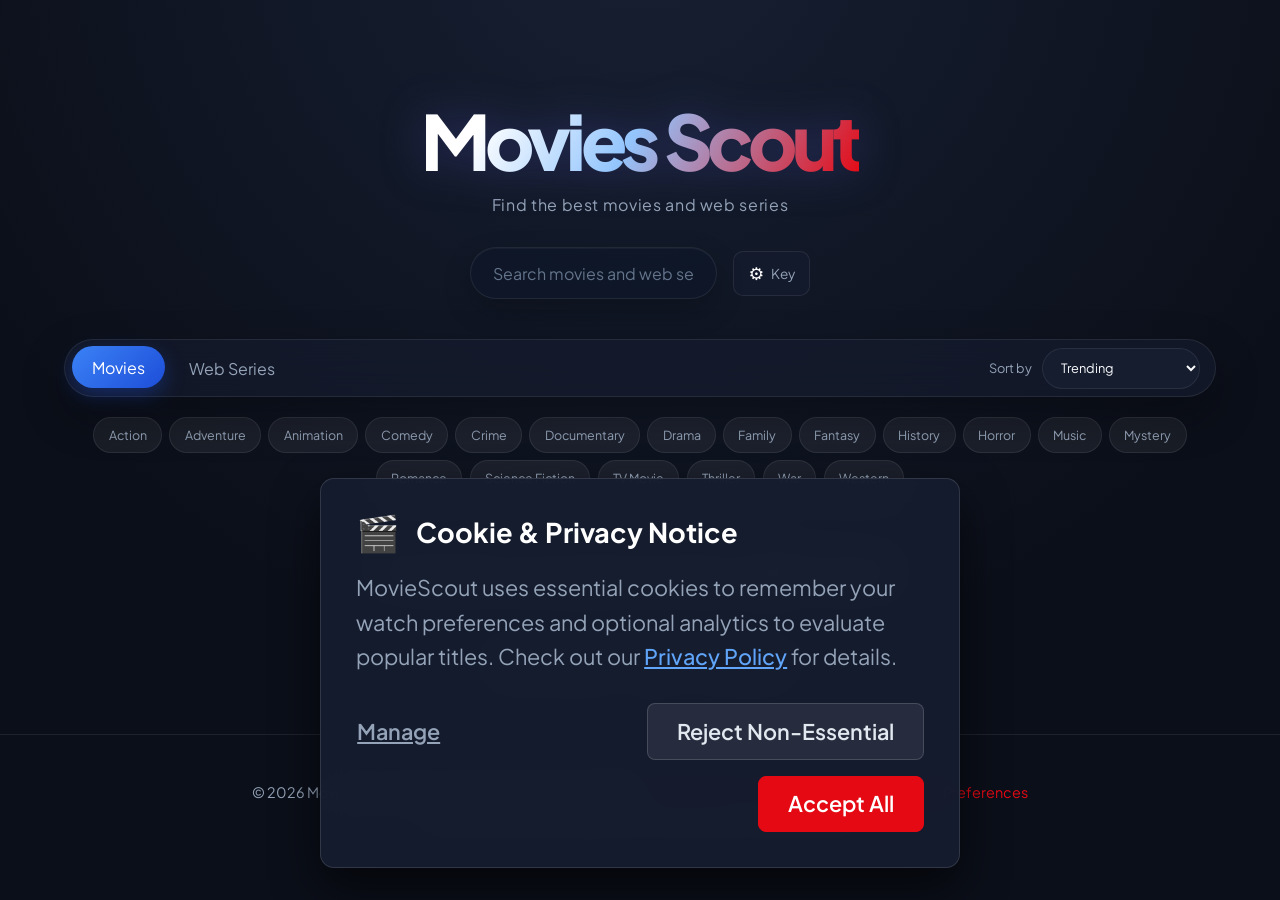
<file: index.html>
<!DOCTYPE html>
<html lang="en">
<head>
    <meta charset="UTF-8">
    <meta name="viewport" content="width=device-width, initial-scale=1.0">
    <meta http-equiv="Content-Security-Policy" content="upgrade-insecure-requests">
    <title>MovieScout | Discover Trending Movies & Web Series</title>
    <meta name="description" content="Explore top trending movies, web series, trailers, and ratings with MovieScout. Filter by genre, view official trailers, and find what to watch next.">
    <meta name="keywords" content="movies, web series, streaming guide, TMDB, movie trailers, movie ratings, watch list">
    <meta name="author" content="MovieScout">
    <link rel="canonical" href="https://example.com/MovieScout/">

    <!-- Open Graph / Social Preview -->
    <meta property="og:title" content="MovieScout | Discover Trending Movies & Web Series">
    <meta property="og:description" content="Find the best movies, web series, and official trailers across genres with real-time ratings.">
    <meta property="og:image" content="images/logo.png">
    <meta property="og:url" content="https://example.com/MovieScout/">
    <meta property="og:type" content="website">

    <!-- Twitter Card -->
    <meta name="twitter:card" content="summary_large_image">
    <meta name="twitter:title" content="MovieScout | Discover Trending Movies & Web Series">
    <meta name="twitter:description" content="Explore top movies and web series with real-time ratings and trailers.">
    <meta name="twitter:image" content="images/logo.png">

    <!-- Stylesheets -->
    <link rel="stylesheet" href="css/style.css">
    <link rel="stylesheet" href="css/cookie-consent.css">
    
    <!-- Favicon -->
    <link rel="shortcut icon" href="images/logo.png"/>
    <link rel="apple-touch-icon" href="images/logo.png"/>
</head>
<body>
    
    <header class="site-header">
        <div class="branding">
            <a href="index.html" style="text-decoration:none; color:inherit;">
                <h1>Movies Scout</h1>
            </a>
            <p>Find the best movies and web series</p>
        </div>
        <div style="display:flex; align-items:center; gap:1rem;">
            <form id="form" novalidate>
                <label class="sr-only" for="search">Search movies and web series</label>
                <input type="text" placeholder="Search movies and web series" id="search" class="search" required autocomplete="off">
            </form>
            <button type="button" id="btn-settings" title="TMDB API Settings" style="background:var(--surface); border:1px solid var(--border); color:#fff; border-radius:10px; padding:0.65rem 0.9rem; cursor:pointer; font-size:1.1rem; display:flex; align-items:center; gap:0.4rem;">
                ⚙️ <span style="font-size:0.85rem; color:var(--muted);">Key</span>
            </button>
        </div>
    </header>

    <!-- TMDB Key Settings Modal (Client-side custom key config) -->
    <div id="settings-modal" style="display:none; position:fixed; inset:0; background:rgba(0,0,0,0.7); backdrop-filter:blur(6px); z-index:99999; align-items:center; justify-content:center; padding:1.5rem;">
        <div style="background:#161d2f; border:1px solid var(--border-bright); border-radius:14px; max-width:480px; width:100%; padding:2rem; box-shadow:var(--shadow); color:#f8fafc;">
            <h3 style="margin:0 0 0.8rem; font-size:1.4rem;">Custom TMDB API Key</h3>
            <p style="font-size:0.9rem; color:var(--muted); line-height:1.5; margin-bottom:1.2rem;">
                To avoid sharing or exposing private API keys publicly, you can optionally store your personal TMDB API v3 key in your browser's private storage.
            </p>
            <input type="password" id="input-custom-key" placeholder="Enter TMDB v3 API Key" style="width:100%; padding:0.8rem 1rem; border-radius:8px; border:1px solid var(--border); background:rgba(255,255,255,0.06); color:#fff; font-size:0.95rem; margin-bottom:1.2rem; box-sizing:border-box;">
            <div style="display:flex; justify-content:flex-end; gap:0.8rem;">
                <button type="button" id="btn-close-settings" style="background:transparent; border:1px solid var(--border); color:#94a3b8; padding:0.6rem 1.2rem; border-radius:6px; cursor:pointer;">Cancel</button>
                <button type="button" id="btn-save-settings" style="background:var(--brand); border:none; color:#fff; padding:0.6rem 1.4rem; border-radius:6px; cursor:pointer; font-weight:600;">Save Key</button>
            </div>
        </div>
    </div>

    <section class="browse-controls" aria-label="Browse options">
        <div class="media-switcher" role="group" aria-label="Choose media type">
            <button class="media-tab active" type="button" data-media-type="movie">Movies</button>
            <button class="media-tab" type="button" data-media-type="tv">Web Series</button>
        </div>
        <label class="sort-control" for="sort-select">
            <span>Sort by</span>
            <select id="sort-select">
                <option value="trending">Trending</option>
                <option value="rating">Highest Rating</option>
                <option value="latest">Latest Release</option>
            </select>
        </label>
    </section>

    <div id="tags"></div>

    <div id="myNav" class="overlay">
        <!-- Button to close the overlay navigation -->
        <a href="javascript:void(0)" class="closebtn" onclick="closeNav()">&times;</a>
      
        <!-- Overlay content -->
        <div class="overlay-content" id="overlay-content"></div>
        
        <a href="javascript:void(0)" class="arrow left-arrow" id="left-arrow">&#8656;</a> 
        <a href="javascript:void(0)" class="arrow right-arrow" id="right-arrow" >&#8658;</a>
    </div>

    <main id="main"></main>

    <div class="pagination">
        <div class="page" id="prev">Previous Page</div>
        <div class="current" id="current">1</div>
        <div class="page" id="next">Next Page</div>
    </div>

    <!-- Production Footer with legal links & cookie settings -->
    <footer style="text-align:center; padding:3rem 1.5rem 2rem; color:var(--muted); font-size:0.9rem; border-top:1px solid var(--border); margin-top:3rem;">
        <p style="margin:0 0 0.8rem;">
            &copy; 2026 MovieScout. Movie metadata powered by TMDB. • 
            <a href="privacy.html" style="color:var(--brand); text-decoration:none;">Privacy Policy</a> • 
            <a href="terms.html" style="color:var(--brand); text-decoration:none;">Terms & Conditions</a> • 
            <a href="javascript:void(0)" onclick="showCookieConsentPreferences()" style="color:var(--brand); text-decoration:none;">Cookie Preferences</a>
        </p>
        <p style="font-size:0.8rem; color:#64748b; margin:0;">
            This product uses the TMDB API but is not endorsed or certified by TMDB.
        </p>
    </footer>

    <!-- Scripts -->
    <script src="js/script.js"></script>
    <script src="js/cookie-consent.js"></script>

    <!-- Settings modal handler & Analytics listener -->
    <script>
        const btnSettings = document.getElementById('btn-settings');
        const modalSettings = document.getElementById('settings-modal');
        const btnCloseSettings = document.getElementById('btn-close-settings');
        const btnSaveSettings = document.getElementById('btn-save-settings');
        const inputKey = document.getElementById('input-custom-key');

        if (btnSettings && modalSettings) {
            btnSettings.addEventListener('click', () => {
                inputKey.value = localStorage.getItem('moviescout_tmdb_api_key') || '';
                modalSettings.style.display = 'flex';
            });
            btnCloseSettings.addEventListener('click', () => {
                modalSettings.style.display = 'none';
            });
            btnSaveSettings.addEventListener('click', () => {
                const val = inputKey.value.trim();
                if (val) {
                    localStorage.setItem('moviescout_tmdb_api_key', val);
                } else {
                    localStorage.removeItem('moviescout_tmdb_api_key');
                }
                modalSettings.style.display = 'none';
                window.location.reload();
            });
        }

        // Privacy-compliant analytics stub
        window.addEventListener('cookieConsentUpdated', function(e) {
            if (e.detail && e.detail.analytics) {
                console.log('[Analytics] User consented. Initializing MovieScout telemetry...');
            }
        });
    </script>
</body>
</html>
</file>
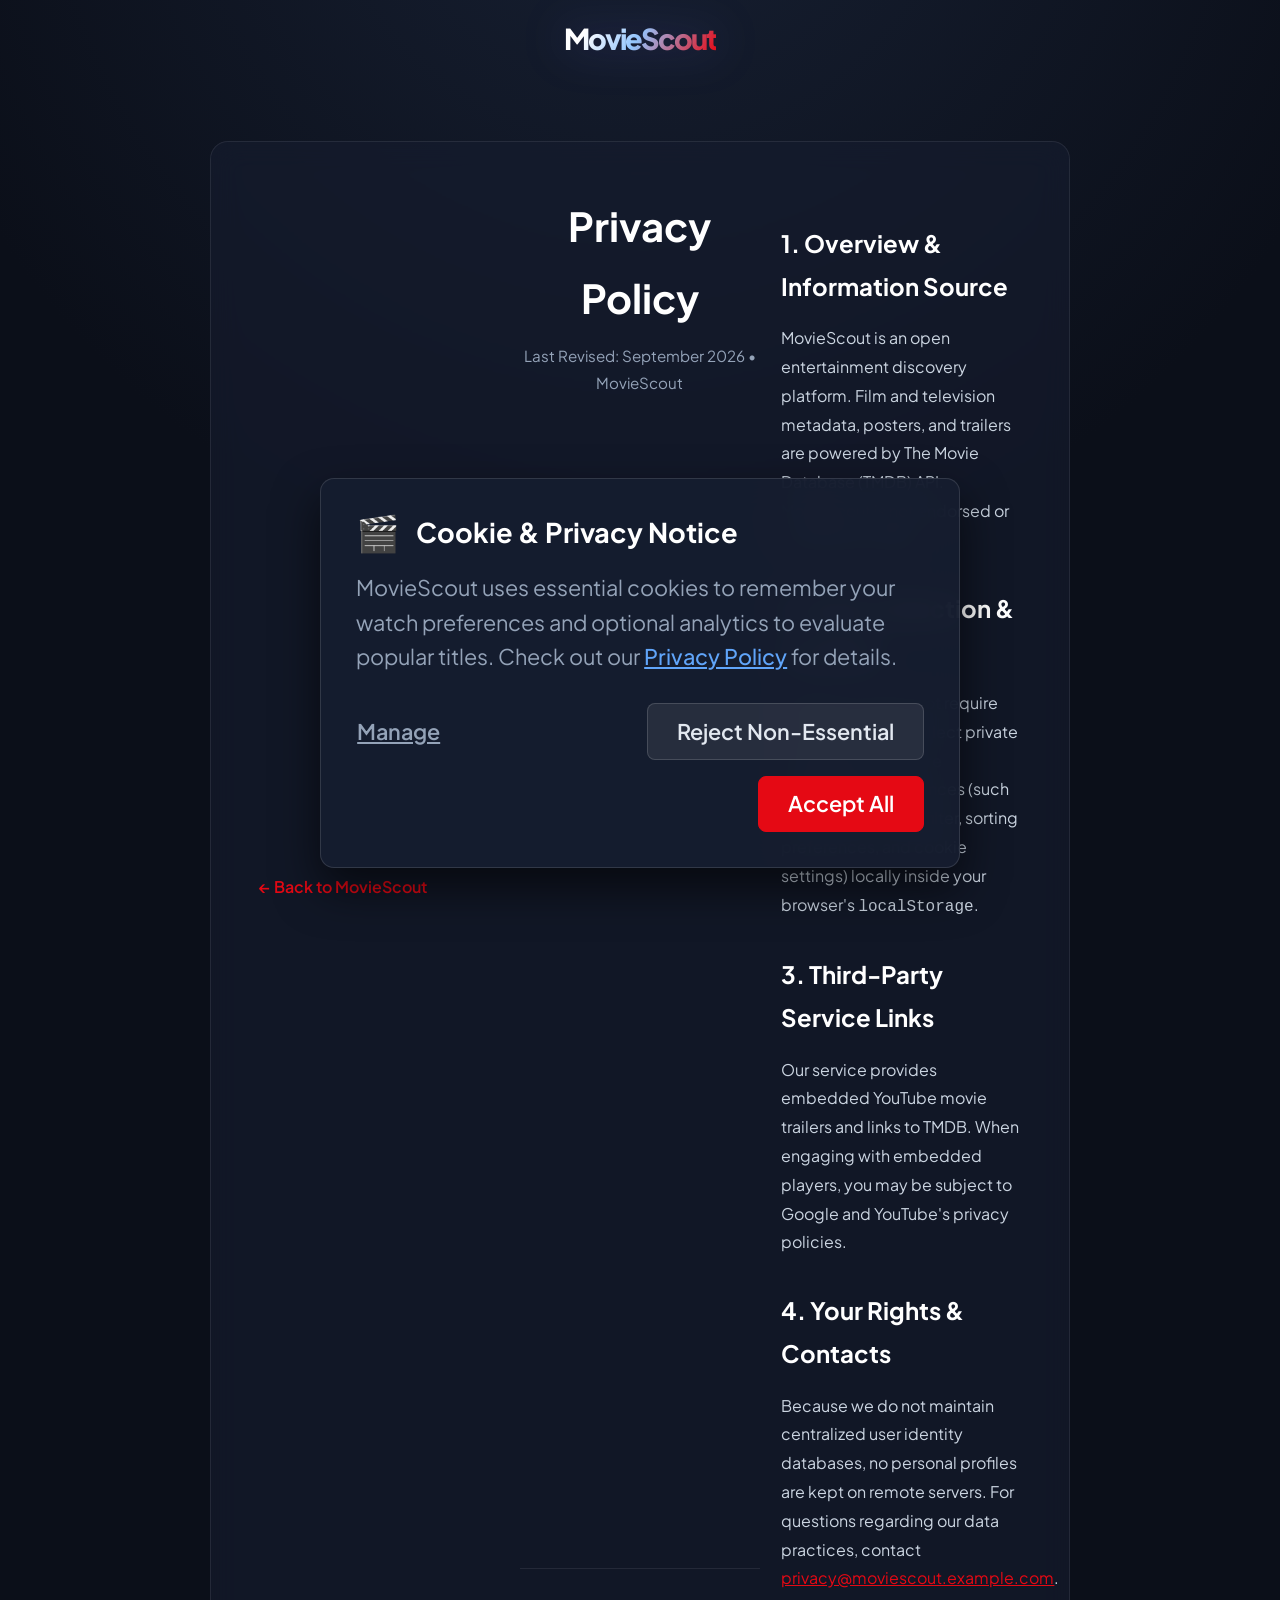
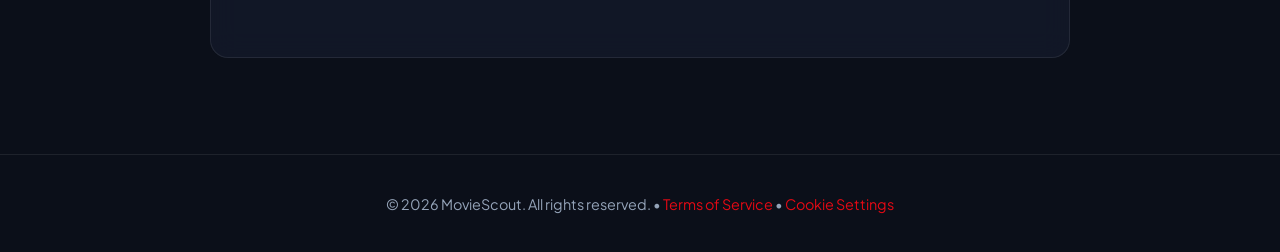
<file: privacy.html>
<!DOCTYPE html>
<html lang="en">
<head>
    <meta charset="UTF-8">
    <meta name="viewport" content="width=device-width, initial-scale=1.0">
    <meta http-equiv="Content-Security-Policy" content="upgrade-insecure-requests">
    <title>Privacy Policy | MovieScout</title>
    <meta name="description" content="Discover how MovieScout safeguards user data, search privacy, and complies with modern privacy regulations.">
    <link rel="canonical" href="https://example.com/MovieScout/privacy.html">

    <meta property="og:title" content="Privacy Policy | MovieScout">
    <meta property="og:description" content="Learn about MovieScout privacy commitments and data practices.">
    <meta property="og:type" content="article">
    <meta property="og:image" content="images/logo.png">

    <link rel="stylesheet" href="css/style.css">
    <link rel="stylesheet" href="css/cookie-consent.css">
    <link rel="shortcut icon" href="images/logo.png"/>

    <style>
        .legal-container {
            max-width: 860px;
            margin: 4rem auto 6rem;
            padding: 3rem;
            background: var(--surface);
            border: 1px solid var(--border);
            border-radius: 18px;
            backdrop-filter: blur(14px);
            line-height: 1.8;
            color: var(--muted);
        }
        .legal-header {
            text-align: center;
            border-bottom: 1px solid var(--border);
            padding-bottom: 2rem;
            margin-bottom: 2.5rem;
        }
        .legal-header h1 {
            color: #fff;
            font-size: 2.5rem;
            margin: 0 0 0.5rem;
        }
        .legal-header p {
            color: var(--muted);
            font-size: 0.95rem;
            margin: 0;
        }
        .legal-body h2 {
            color: #fff;
            font-size: 1.5rem;
            margin: 2rem 0 0.8rem;
        }
        .legal-body p, .legal-body li {
            font-size: 1rem;
            margin-bottom: 1rem;
            color: #cbd5e1;
        }
        .legal-body ul {
            padding-left: 1.8rem;
        }
        .back-nav {
            display: inline-flex;
            align-items: center;
            gap: 0.6rem;
            color: var(--brand);
            font-weight: 600;
            text-decoration: none;
            margin-bottom: 1.5rem;
        }
        .back-nav:hover {
            text-decoration: underline;
        }
        .site-footer {
            text-align: center;
            padding: 2.5rem 1rem;
            color: var(--muted);
            font-size: 0.9rem;
            border-top: 1px solid var(--border);
        }
        .site-footer a {
            color: var(--brand);
            text-decoration: none;
        }
        .site-footer a:hover {
            text-decoration: underline;
        }
    </style>
</head>
<body>

<header class="site-header" style="justify-content: flex-start; padding: 1.5rem 2rem;">
    <div class="branding">
        <a href="index.html" style="text-decoration:none; color:inherit;">
            <h1 style="font-size: 1.8rem;">MovieScout</h1>
        </a>
    </div>
</header>

<main class="legal-container">
    <a href="index.html" class="back-nav">&larr; Back to MovieScout</a>

    <div class="legal-header">
        <h1>Privacy Policy</h1>
        <p>Last Revised: September 2026 • MovieScout</p>
    </div>

    <div class="legal-body">
        <h2>1. Overview & Information Source</h2>
        <p>MovieScout is an open entertainment discovery platform. Film and television metadata, posters, and trailers are powered by The Movie Database (TMDB) API. MovieScout is not endorsed or certified by TMDB.</p>

        <h2>2. Data Collection & Cookies</h2>
        <p>MovieScout does not require user accounts or collect private credentials. We store lightweight preferences (such as selected media filter, sorting preferences, and cookie settings) locally inside your browser's <code>localStorage</code>.</p>

        <h2>3. Third-Party Service Links</h2>
        <p>Our service provides embedded YouTube movie trailers and links to TMDB. When engaging with embedded players, you may be subject to Google and YouTube's privacy policies.</p>

        <h2>4. Your Rights & Contacts</h2>
        <p>Because we do not maintain centralized user identity databases, no personal profiles are kept on remote servers. For questions regarding our data practices, contact <a href="mailto:privacy@moviescout.example.com" style="color:var(--brand);">privacy@moviescout.example.com</a>.</p>
    </div>
</main>

<footer class="site-footer">
    &copy; 2026 MovieScout. All rights reserved. • <a href="terms.html">Terms of Service</a> • <a href="javascript:void(0)" onclick="showCookieConsentPreferences()">Cookie Settings</a>
</footer>

<script src="js/cookie-consent.js"></script>
</body>
</html>
</file>
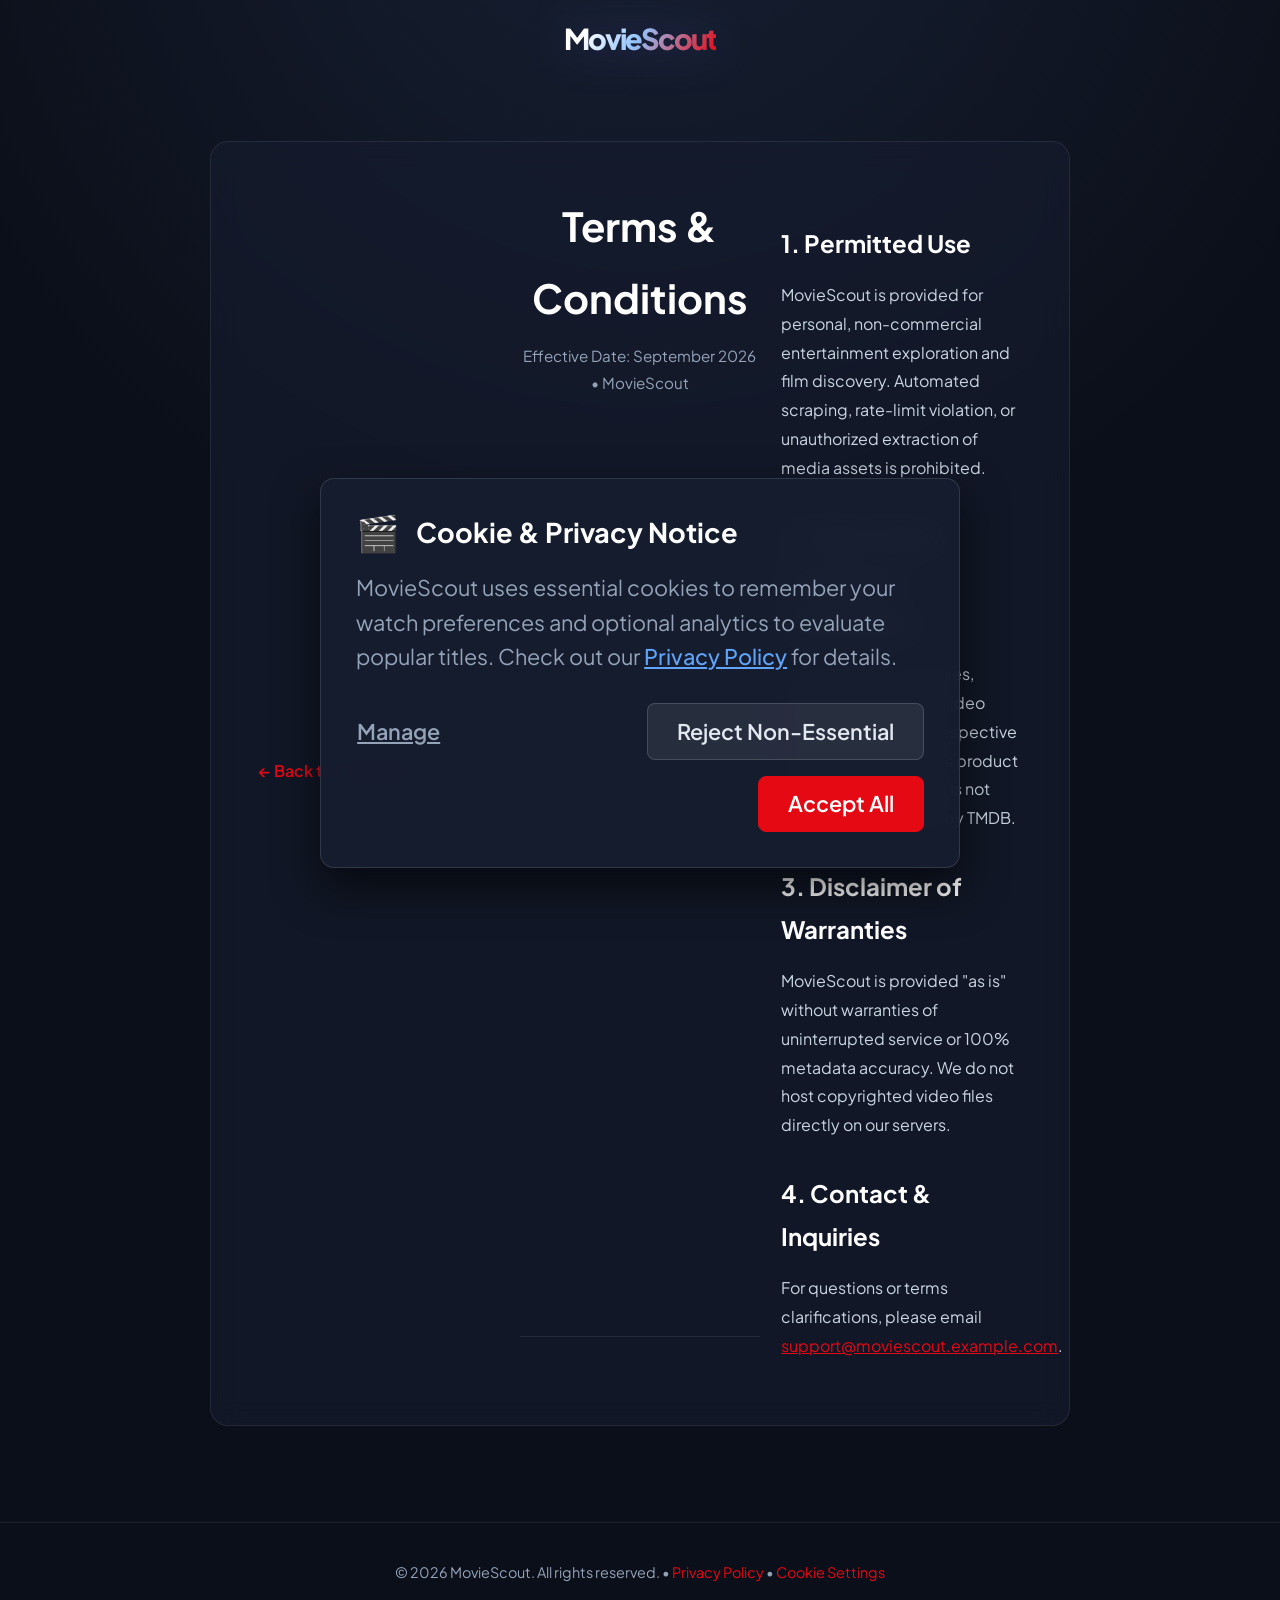
<file: terms.html>
<!DOCTYPE html>
<html lang="en">
<head>
    <meta charset="UTF-8">
    <meta name="viewport" content="width=device-width, initial-scale=1.0">
    <meta http-equiv="Content-Security-Policy" content="upgrade-insecure-requests">
    <title>Terms & Conditions | MovieScout</title>
    <meta name="description" content="Review the Terms and Conditions for using MovieScout discover engine, trailer embeds, and API usage terms.">
    <link rel="canonical" href="https://example.com/MovieScout/terms.html">

    <meta property="og:title" content="Terms & Conditions | MovieScout">
    <meta property="og:description" content="Terms of service and fair use guidelines for MovieScout.">
    <meta property="og:type" content="article">
    <meta property="og:image" content="images/logo.png">

    <link rel="stylesheet" href="css/style.css">
    <link rel="stylesheet" href="css/cookie-consent.css">
    <link rel="shortcut icon" href="images/logo.png"/>

    <style>
        .legal-container {
            max-width: 860px;
            margin: 4rem auto 6rem;
            padding: 3rem;
            background: var(--surface);
            border: 1px solid var(--border);
            border-radius: 18px;
            backdrop-filter: blur(14px);
            line-height: 1.8;
            color: var(--muted);
        }
        .legal-header {
            text-align: center;
            border-bottom: 1px solid var(--border);
            padding-bottom: 2rem;
            margin-bottom: 2.5rem;
        }
        .legal-header h1 {
            color: #fff;
            font-size: 2.5rem;
            margin: 0 0 0.5rem;
        }
        .legal-header p {
            color: var(--muted);
            font-size: 0.95rem;
            margin: 0;
        }
        .legal-body h2 {
            color: #fff;
            font-size: 1.5rem;
            margin: 2rem 0 0.8rem;
        }
        .legal-body p, .legal-body li {
            font-size: 1rem;
            margin-bottom: 1rem;
            color: #cbd5e1;
        }
        .legal-body ul {
            padding-left: 1.8rem;
        }
        .back-nav {
            display: inline-flex;
            align-items: center;
            gap: 0.6rem;
            color: var(--brand);
            font-weight: 600;
            text-decoration: none;
            margin-bottom: 1.5rem;
        }
        .back-nav:hover {
            text-decoration: underline;
        }
        .site-footer {
            text-align: center;
            padding: 2.5rem 1rem;
            color: var(--muted);
            font-size: 0.9rem;
            border-top: 1px solid var(--border);
        }
        .site-footer a {
            color: var(--brand);
            text-decoration: none;
        }
        .site-footer a:hover {
            text-decoration: underline;
        }
    </style>
</head>
<body>

<header class="site-header" style="justify-content: flex-start; padding: 1.5rem 2rem;">
    <div class="branding">
        <a href="index.html" style="text-decoration:none; color:inherit;">
            <h1 style="font-size: 1.8rem;">MovieScout</h1>
        </a>
    </div>
</header>

<main class="legal-container">
    <a href="index.html" class="back-nav">&larr; Back to MovieScout</a>

    <div class="legal-header">
        <h1>Terms & Conditions</h1>
        <p>Effective Date: September 2026 • MovieScout</p>
    </div>

    <div class="legal-body">
        <h2>1. Permitted Use</h2>
        <p>MovieScout is provided for personal, non-commercial entertainment exploration and film discovery. Automated scraping, rate-limit violation, or unauthorized extraction of media assets is prohibited.</p>

        <h2>2. Third-Party Content & Trademarks</h2>
        <p>All movie titles, synopses, posters, artwork, and video clips belong to their respective copyright holders. This product uses the TMDB API but is not endorsed or certified by TMDB.</p>

        <h2>3. Disclaimer of Warranties</h2>
        <p>MovieScout is provided "as is" without warranties of uninterrupted service or 100% metadata accuracy. We do not host copyrighted video files directly on our servers.</p>

        <h2>4. Contact & Inquiries</h2>
        <p>For questions or terms clarifications, please email <a href="mailto:support@moviescout.example.com" style="color:var(--brand);">support@moviescout.example.com</a>.</p>
    </div>
</main>

<footer class="site-footer">
    &copy; 2026 MovieScout. All rights reserved. • <a href="privacy.html">Privacy Policy</a> • <a href="javascript:void(0)" onclick="showCookieConsentPreferences()">Cookie Settings</a>
</footer>

<script src="js/cookie-consent.js"></script>
</body>
</html>
</file>
<file: css/style.css>
@import url('https://fonts.googleapis.com/css2?family=Plus+Jakarta+Sans:wght@400;500;600;700;800&display=swap');

:root {
    --bg: #0b0f19;
    --bg-glow: #172033;
    --surface: rgba(22, 29, 47, 0.65);
    --surface-light: rgba(30, 41, 67, 0.45);
    --surface-solid: #161d2f;
    --border: rgba(255, 255, 255, 0.08);
    --border-bright: rgba(255, 255, 255, 0.18);
    --text: #f8fafc;
    --muted: #94a3b8;
    --brand: #e50914;
    --indigo: #6366f1;
    --blue-start: #3b82f6;
    --blue-end: #1d4ed8;
    --amber: #f59e0b;
    --danger-glass: rgba(239, 68, 68, 0.15);
    --shadow: 0 18px 45px rgba(0, 0, 0, 0.3);
    --ease: cubic-bezier(0.34, 1.56, 0.64, 1);
}

* {
    box-sizing: border-box;
}

html {
    min-width: 320px;
    scroll-behavior: smooth;
}

body {
    min-height: 100vh;
    margin: 0;
    color: var(--text);
    background:
        radial-gradient(circle at 50% -10%, var(--bg-glow) 0, transparent 48rem),
        var(--bg);
    font-family: 'Plus Jakarta Sans', system-ui, sans-serif;
}

button,
input,
select {
    font: inherit;
}

button,
.tag,
.page {
    -webkit-tap-highlight-color: transparent;
}

.site-header {
    display: flex;
    flex-direction: column;
    align-items: center;
    padding: clamp(3rem, 8vw, 6.5rem) 1.5rem 2.5rem;
    text-align: center;
}

.branding h1 {
    margin: 0;
    color: transparent;
    background: linear-gradient(120deg, #fff 15%, #93c5fd 48%, #e50914 100%);
    background-clip: text;
    -webkit-background-clip: text;
    filter: drop-shadow(0 0 22px rgba(99, 102, 241, 0.28));
    font-size: clamp(2.25rem, 7vw, 4.75rem);
    font-weight: 800;
    letter-spacing: -0.07em;
    line-height: 1;
}

.branding p {
    margin: 1rem 0 2rem;
    color: var(--muted);
    font-size: clamp(0.85rem, 2vw, 1rem);
    letter-spacing: 0.04em;
}

.search {
    width: min(100%, 38rem);
    padding: 0.9rem 1.35rem;
    border: 1px solid var(--border);
    border-radius: 9999px;
    outline: 0;
    color: var(--text);
    background: rgba(15, 23, 42, 0.66);
    box-shadow: inset 0 1px 0 rgba(255, 255, 255, 0.04), 0 12px 30px rgba(0, 0, 0, 0.2);
    backdrop-filter: blur(14px);
    transition: transform 220ms var(--ease), border-color 220ms ease, box-shadow 220ms ease;
}

.search::placeholder {
    color: #64748b;
}

.search:focus {
    border-color: rgba(99, 102, 241, 0.7);
    background: rgba(22, 29, 47, 0.85);
    box-shadow: 0 0 0 4px rgba(99, 102, 241, 0.12), 0 0 28px rgba(99, 102, 241, 0.2);
    transform: scale(1.015);
}

.sr-only {
    position: absolute;
    width: 1px;
    height: 1px;
    padding: 0;
    margin: -1px;
    overflow: hidden;
    clip: rect(0, 0, 0, 0);
    white-space: nowrap;
    border: 0;
}

.browse-controls {
    display: flex;
    align-items: center;
    justify-content: space-between;
    width: min(90%, 1200px);
    gap: 1rem;
    margin: 0 auto 1.25rem;
    padding: 0.45rem;
    border: 1px solid var(--border);
    border-radius: 9999px;
    background: var(--surface);
    box-shadow: var(--shadow);
    backdrop-filter: blur(14px);
}

.media-switcher {
    display: flex;
    gap: 0.25rem;
}

.media-tab {
    padding: 0.65rem 1.25rem;
    border: 0;
    border-radius: 9999px;
    color: var(--muted);
    background: transparent;
    cursor: pointer;
    transition: color 180ms ease, background 180ms ease, box-shadow 180ms ease, transform 180ms var(--ease);
}

.media-tab:hover {
    color: var(--text);
}

.media-tab.active {
    color: #fff;
    background: linear-gradient(135deg, var(--blue-start), var(--blue-end));
    box-shadow: 0 7px 20px rgba(29, 78, 216, 0.35);
    transform: translateY(-1px);
}

.sort-control {
    display: flex;
    align-items: center;
    gap: 0.65rem;
    padding-right: 0.5rem;
    color: var(--muted);
    font-size: 0.8rem;
}

.sort-control select {
    padding: 0.65rem 2rem 0.65rem 0.85rem;
    border: 1px solid var(--border);
    border-radius: 9999px;
    outline: 0;
    color: var(--text);
    background: var(--surface-solid);
    cursor: pointer;
}

.sort-control select:focus {
    border-color: var(--indigo);
}

.sort-control option {
    color: var(--text);
    background: var(--surface-solid);
}

#tags {
    display: flex;
    flex-wrap: wrap;
    align-items: center;
    justify-content: center;
    width: min(90%, 1200px);
    gap: 0.45rem;
    margin: 0 auto 2rem;
}

.tag {
    padding: 0.55rem 0.9rem;
    border: 1px solid var(--border);
    border-radius: 9999px;
    color: var(--muted);
    background: rgba(255, 255, 255, 0.06);
    cursor: pointer;
    font-size: 0.78rem;
    transition: transform 180ms var(--ease), color 180ms ease, border-color 180ms ease, background 180ms ease, box-shadow 180ms ease;
}

.tag:hover {
    border-color: var(--border-bright);
    color: var(--text);
    transform: translateY(-2px);
}

.tag.highlight {
    border-color: rgba(59, 130, 246, 0.7);
    color: #fff;
    background: linear-gradient(135deg, var(--blue-start), var(--blue-end));
    box-shadow: 0 0 18px rgba(59, 130, 246, 0.25);
}

.tag#clear {
    border-color: rgba(239, 68, 68, 0.45);
    color: #fca5a5;
    background: var(--danger-glass);
}

main {
    display: grid;
    grid-template-columns: repeat(auto-fill, minmax(200px, 1fr));
    width: min(94%, 1400px);
    gap: 1.35rem;
    margin: 0 auto;
}

.movie {
    position: relative;
    overflow: hidden;
    min-width: 0;
    border: 1px solid var(--border);
    border-radius: 16px;
    background: linear-gradient(145deg, var(--surface), var(--surface-light));
    box-shadow: var(--shadow);
    animation: cardFadeIn 560ms ease-out both;
    transition: transform 280ms var(--ease), border-color 280ms ease, box-shadow 280ms ease;
}

.movie:nth-child(2n) { animation-delay: 45ms; }
.movie:nth-child(3n) { animation-delay: 90ms; }
.movie:nth-child(4n) { animation-delay: 135ms; }

.movie:hover {
    border-color: var(--border-bright);
    box-shadow: 0 24px 55px rgba(0, 0, 0, 0.45), 0 0 24px rgba(99, 102, 241, 0.1);
    transform: translateY(-8px);
}

.movie img {
    display: block;
    width: 100%;
    aspect-ratio: 2 / 3;
    object-fit: cover;
    transition: transform 500ms cubic-bezier(0.4, 0, 0.2, 1);
}

.movie:hover img {
    transform: scale(1.05);
}

.movie::after {
    position: absolute;
    inset: 35% 0 0;
    z-index: 0;
    background: linear-gradient(to bottom, transparent, rgba(11, 15, 25, 0.85));
    content: '';
    pointer-events: none;
}

.movie-info {
    position: relative;
    z-index: 1;
    display: flex;
    align-items: flex-end;
    justify-content: space-between;
    gap: 0.5rem;
    min-height: 5rem;
    margin-top: -5rem;
    padding: 1.25rem 0.9rem 0.85rem;
}

.title-wrap {
    min-width: 0;
}

.movie-info h3 {
    margin: 0 0 0.25rem;
    overflow: hidden;
    color: var(--text);
    font-size: 0.95rem;
    text-overflow: ellipsis;
    white-space: nowrap;
}

.year-badge {
    color: var(--muted);
    font-size: 0.7rem;
}

.movie-info .rating {
    flex-shrink: 0;
    padding: 0.28rem 0.45rem;
    border: 1px solid var(--border);
    border-radius: 7px;
    color: var(--amber);
    background: rgba(11, 15, 25, 0.7);
    font-size: 0.72rem;
    font-weight: 700;
    white-space: nowrap;
}

.stars {
    color: var(--amber);
    letter-spacing: -2px;
}

.overview {
    position: absolute;
    right: 0;
    bottom: 0;
    left: 0;
    z-index: 2;
    max-height: 100%;
    padding: 1rem;
    color: #dbe4f0;
    background: rgba(11, 15, 25, 0.94);
    backdrop-filter: blur(12px);
    transform: translateY(101%);
    transition: transform 300ms ease-out;
}

.movie:hover .overview {
    transform: translateY(0);
}

.overview h3 {
    margin-top: 0;
    color: var(--text);
}

.know-more {
    margin-top: 0.75rem;
    padding: 0.6rem 1rem;
    border: 1px solid rgba(255, 255, 255, 0.18);
    border-radius: 9999px;
    color: var(--text);
    background: rgba(255, 255, 255, 0.08);
    cursor: pointer;
    font-size: 0.8rem;
    font-weight: 700;
    transition: background 180ms ease, border-color 180ms ease, box-shadow 180ms ease, transform 180ms var(--ease);
}

.know-more:hover {
    border-color: rgba(147, 197, 253, 0.7);
    background: rgba(59, 130, 246, 0.35);
    box-shadow: 0 0 18px rgba(59, 130, 246, 0.25);
    transform: translateY(-2px);
}

.no-results {
    grid-column: 1 / -1;
    color: var(--muted);
    text-align: center;
}

.pagination {
    display: flex;
    align-items: center;
    justify-content: center;
    gap: 0.65rem;
    margin: 2rem auto;
    color: var(--muted);
}

.page,
.current {
    padding: 0.65rem 1rem;
    border: 1px solid var(--border);
    border-radius: 9999px;
    background: rgba(255, 255, 255, 0.05);
}

.page {
    cursor: pointer;
    transition: color 180ms ease, border-color 180ms ease, background 180ms ease, transform 180ms var(--ease);
}

.page:hover:not(.disabled) {
    border-color: var(--border-bright);
    color: var(--text);
    background: rgba(255, 255, 255, 0.1);
    transform: translateY(-2px);
}

.page.disabled {
    color: #475569;
    cursor: not-allowed;
}

.current {
    border-color: rgba(59, 130, 246, 0.7);
    color: #bfdbfe;
    background: rgba(59, 130, 246, 0.18);
}

/* Trailer viewer */
.overlay {
    position: fixed;
    top: 0;
    left: 0;
    z-index: 10;
    width: 0;
    height: 100%;
    overflow-x: hidden;
    background: rgba(3, 7, 18, 0.94);
    backdrop-filter: blur(18px);
    transition: width 350ms ease-out;
}

.overlay-content {
    position: relative;
    top: 10%;
    width: 100%;
    margin-top: 30px;
    text-align: center;
}

.overlay a {
    display: block;
    padding: 8px;
    color: var(--muted);
    text-decoration: none;
    transition: color 180ms ease;
}

.overlay a:hover,
.overlay a:focus {
    color: var(--text);
}

.overlay .closebtn {
    position: absolute;
    top: 20px;
    right: 45px;
    font-size: 3.5rem;
}

.arrow {
    position: absolute;
    font-size: 2.5rem;
}

.arrow.left-arrow {
    top: 50%;
    left: 5%;
    transform: translateY(-50%);
}

.arrow.right-arrow {
    top: 50%;
    right: 5%;
    transform: translateY(-50%);
}

.embed.hide { display: none; }
.embed.show { display: inline-block; }

.dots {
    margin-top: 1.5rem;
}

.dots .dot {
    display: inline-block;
    margin: 0.3rem;
    padding: 0.35rem 0.7rem;
    border: 1px solid var(--border);
    border-radius: 50%;
    color: var(--muted);
}

.dots .dot.active {
    border-color: var(--blue-start);
    color: #fff;
    background: rgba(59, 130, 246, 0.25);
}

@keyframes cardFadeIn {
    from {
        opacity: 0;
        transform: translateY(18px);
    }
    to {
        opacity: 1;
        transform: translateY(0);
    }
}

@media (max-width: 640px) {
    .site-header {
        padding-top: 3rem;
    }

    .browse-controls {
        width: 92%;
        flex-direction: column;
        align-items: stretch;
        border-radius: 18px;
        padding: 0.55rem;
    }

    .media-switcher {
        justify-content: center;
    }

    .sort-control {
        justify-content: space-between;
        padding: 0.25rem 0.35rem;
    }

    .sort-control select {
        flex: 1;
    }

    main {
        grid-template-columns: repeat(2, minmax(0, 1fr));
        gap: 0.8rem;
    }

    .movie-info {
        display: block;
        min-height: 5.25rem;
    }

    .movie-info .rating {
        display: inline-block;
        margin-top: 0.25rem;
    }

    .pagination {
        gap: 0.35rem;
        font-size: 0.75rem;
    }

    .page,
    .current {
        padding: 0.55rem 0.7rem;
    }

    .overlay .closebtn {
        right: 20px;
    }

    .embed {
        width: 75%;
        height: auto;
        aspect-ratio: 16 / 9;
    }
}

@media (prefers-reduced-motion: reduce) {
    *,
    *::before,
    *::after {
        scroll-behavior: auto !important;
        animation-duration: 0.01ms !important;
        animation-iteration-count: 1 !important;
        transition-duration: 0.01ms !important;
    }
}
</file>
<file: css/cookie-consent.css>
/* Cookie Consent Banner Styling - MovieScout Dark Theme */
.cookie-banner-wrapper {
  position: fixed;
  bottom: 2rem;
  left: 50%;
  transform: translateX(-50%);
  width: min(92%, 640px);
  background: rgba(22, 29, 47, 0.95);
  backdrop-filter: blur(16px);
  -webkit-backdrop-filter: blur(16px);
  border: 1px solid rgba(255, 255, 255, 0.12);
  box-shadow: 0 20px 45px rgba(0, 0, 0, 0.6);
  border-radius: 14px;
  padding: 2.2rem;
  z-index: 999999;
  font-family: 'Plus Jakarta Sans', system-ui, sans-serif;
  font-size: 1.4rem;
  color: #f8fafc;
  display: none;
  animation: slideUpCookie 0.35s cubic-bezier(0.16, 1, 0.3, 1) forwards;
}

@keyframes slideUpCookie {
  from {
    opacity: 0;
    transform: translate(-50%, 20px);
  }
  to {
    opacity: 1;
    transform: translate(-50%, 0);
  }
}

.cookie-banner-header {
  display: flex;
  align-items: center;
  gap: 1rem;
  margin-bottom: 1rem;
}

.cookie-banner-icon {
  font-size: 2.2rem;
  line-height: 1;
}

.cookie-banner-title {
  font-size: 1.7rem;
  font-weight: 700;
  color: #fff;
  margin: 0;
}

.cookie-banner-body {
  font-size: 1.35rem;
  line-height: 1.6;
  color: #94a3b8;
  margin-bottom: 1.8rem;
}

.cookie-banner-body a {
  color: #60a5fa;
  text-decoration: underline;
  font-weight: 500;
}

.cookie-banner-actions {
  display: flex;
  flex-wrap: wrap;
  align-items: center;
  justify-content: flex-end;
  gap: 1rem;
}

.cookie-btn {
  padding: 0.85rem 1.8rem;
  font-size: 1.35rem;
  font-weight: 600;
  border-radius: 8px;
  cursor: pointer;
  transition: all 0.2s ease;
  border: 1px solid transparent;
  font-family: inherit;
}

.cookie-btn-accept {
  background: #e50914;
  color: #fff;
  border-color: #e50914;
}

.cookie-btn-accept:hover {
  background: #b80710;
  transform: translateY(-1px);
}

.cookie-btn-decline {
  background: rgba(255, 255, 255, 0.08);
  color: #e2e8f0;
  border-color: rgba(255, 255, 255, 0.15);
}

.cookie-btn-decline:hover {
  background: rgba(255, 255, 255, 0.15);
  color: #fff;
}

.cookie-btn-manage {
  background: transparent;
  color: #94a3b8;
  text-decoration: underline;
  margin-right: auto;
  padding-left: 0;
}

.cookie-modal-overlay {
  position: fixed;
  inset: 0;
  background: rgba(0, 0, 0, 0.75);
  backdrop-filter: blur(8px);
  z-index: 1000000;
  display: none;
  align-items: center;
  justify-content: center;
  padding: 2rem;
}

.cookie-modal {
  background: #161d2f;
  border: 1px solid rgba(255, 255, 255, 0.1);
  width: min(100%, 540px);
  border-radius: 14px;
  padding: 2.5rem;
  box-shadow: 0 25px 50px rgba(0, 0, 0, 0.5);
  max-height: 85vh;
  overflow-y: auto;
  font-family: 'Plus Jakarta Sans', system-ui, sans-serif;
  color: #f8fafc;
}

.cookie-modal h3 {
  font-size: 2rem;
  font-weight: 700;
  margin-bottom: 1.2rem;
  color: #fff;
}

.cookie-category {
  border-bottom: 1px solid rgba(255, 255, 255, 0.08);
  padding: 1.4rem 0;
}

.cookie-category-header {
  display: flex;
  justify-content: space-between;
  align-items: center;
  margin-bottom: 0.5rem;
}

.cookie-category-title {
  font-size: 1.5rem;
  font-weight: 600;
  color: #e2e8f0;
}

.cookie-category-desc {
  font-size: 1.25rem;
  color: #94a3b8;
  line-height: 1.5;
}

.cookie-modal-actions {
  display: flex;
  justify-content: flex-end;
  gap: 1rem;
  margin-top: 2rem;
}
</file>
